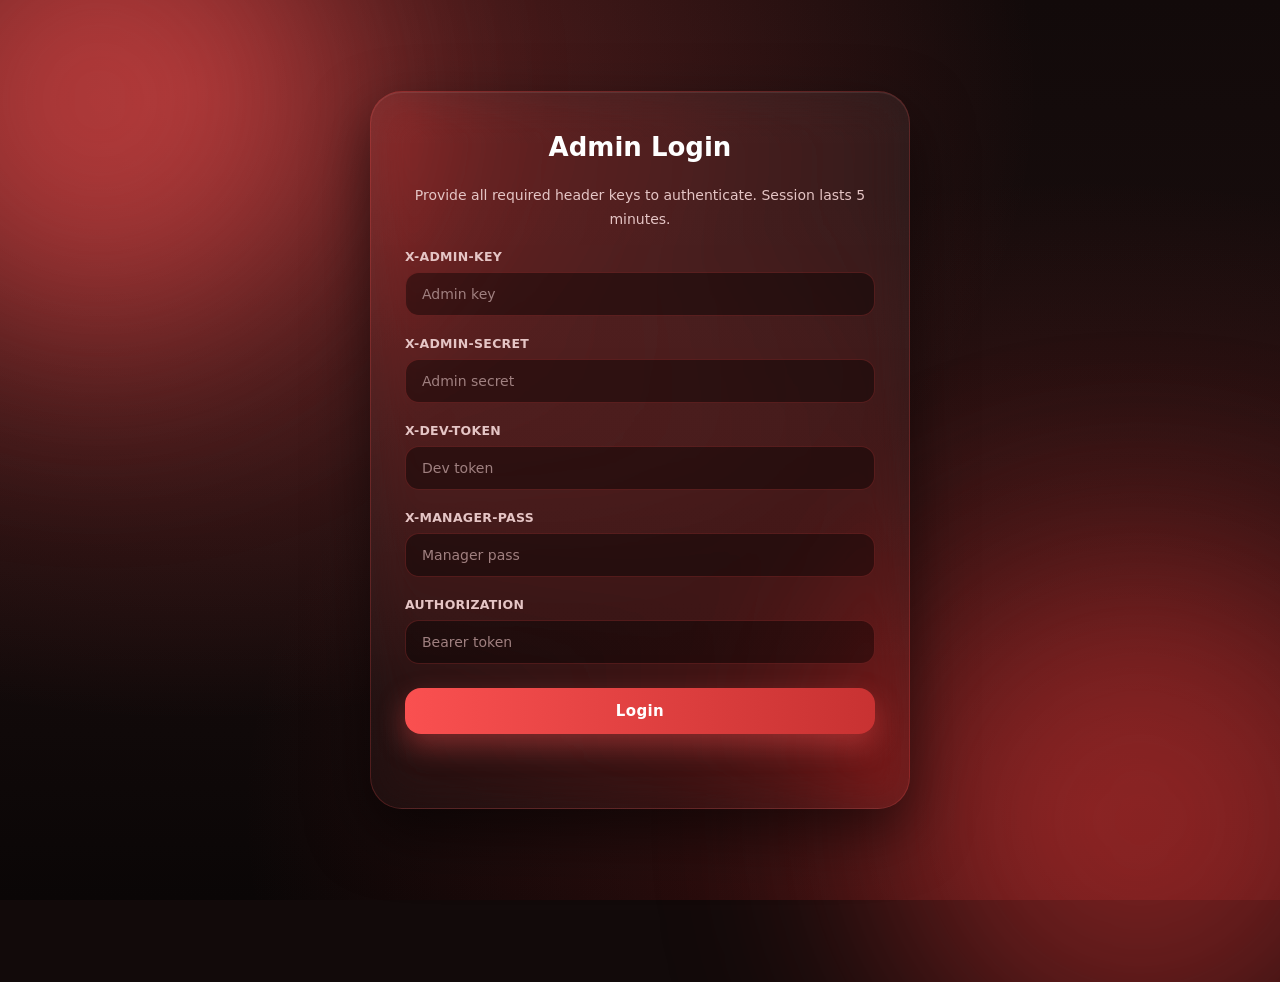
<file: templates/admin_login.html>
<!DOCTYPE html>
<html lang="en">
<head>
<meta charset="UTF-8" />
<meta name="viewport" content="width=device-width, initial-scale=1.0" />
<title>Admin Login - Lonely Hub</title>
<link rel="stylesheet" href="/static/style.css?v=4" />
</head>
<body>
<canvas id="snow"></canvas>
<div class="bg-gradient"></div>
<div class="bg-orb orb1"></div>
<div class="bg-orb orb2"></div>

<main class="admin-wrap">
  <section class="glass admin-card">
    <h1>Admin Login</h1>
    <p class="hint" style="text-align:center;margin-bottom:18px">Provide all required header keys to authenticate. Session lasts 5 minutes.</p>

    <label class="label">X-Admin-Key</label>
    <input type="password" class="input" id="k1" placeholder="Admin key"/>
    <label class="label">X-Admin-Secret</label>
    <input type="password" class="input" id="k2" placeholder="Admin secret"/>
    <label class="label">X-Dev-Token</label>
    <input type="password" class="input" id="k3" placeholder="Dev token"/>
    <label class="label">X-Manager-Pass</label>
    <input type="password" class="input" id="k4" placeholder="Manager pass"/>
    <label class="label">Authorization</label>
    <input type="password" class="input" id="k5" placeholder="Bearer token"/>

    <button class="btn-primary" id="loginBtn">Login</button>
    <div class="status" id="loginStatus" style="text-align:center;margin-top:14px"></div>
  </section>
</main>

<script>
document.getElementById('loginBtn').addEventListener('click', async ()=>{
  const headers = {
    'Content-Type':'application/json',
    'X-Admin-Key': document.getElementById('k1').value,
    'X-Admin-Secret': document.getElementById('k2').value,
    'X-Dev-Token': document.getElementById('k3').value,
    'X-Manager-Pass': document.getElementById('k4').value,
    'Authorization': document.getElementById('k5').value,
  };
  const s = document.getElementById('loginStatus');
  s.textContent = 'Authenticating...';
  s.style.color = '#aab0d6';
  try {
    const r = await fetch('/api/v3/auth/admin/manager.html',{method:'POST',headers});
    const data = await r.json();
    if (data.status === 'ok'){
      s.style.color = '#34d399';
      s.textContent = 'Success! Redirecting...';
      setTimeout(()=>{window.location.href='/api/v3/auth/admin/key.html'},700);
    } else {
      s.style.color = '#ff8fbf';
      s.textContent = 'Invalid headers';
    }
  } catch(e){
    s.style.color = '#ff8fbf';
    s.textContent = 'Login failed';
  }
});
</script>
</body>
</html>
</file>
<file: static/style.css>
:root{
  --c1:#fa5050;
  --c2:#ff7878;
  --c3:#c83232;
  --c4:#7a1f1f;
  --bg:#120a0a;
  --bg2:#1a0e0e;
  --text:#fff5f0;
  --muted:#d8b8b8;
  --line:rgba(250,80,80,.18);
}

*{margin:0;padding:0;box-sizing:border-box}
html{height:100%}body{min-height:100%;font-family:'Inter','Segoe UI',system-ui,sans-serif;color:var(--text);background:var(--bg);overflow-x:hidden;overflow-y:auto;-webkit-overflow-scrolling:touch}
a{color:inherit;text-decoration:none}
button{font-family:inherit;cursor:pointer;border:none;background:none;color:inherit}

#snow{position:fixed;inset:0;z-index:0;pointer-events:none}

.bg-gradient{
  position:fixed;inset:0;z-index:-2;
  background:
    radial-gradient(ellipse at 15% 10%,rgba(250,80,80,.35) 0%,transparent 55%),
    radial-gradient(ellipse at 85% 90%,rgba(200,50,50,.30) 0%,transparent 55%),
    linear-gradient(180deg,#120a0a 0%,#1a0e0e 50%,#0a0606 100%);
}
body::after{
  content:'';
  position:fixed;
  inset:0;
  z-index:-3;
  background:#120a0a;
  pointer-events:none;
}
.bg-orb{position:fixed;border-radius:50%;filter:blur(110px);opacity:.55;z-index:-1;pointer-events:none;animation:float 18s ease-in-out infinite}
.orb1{width:480px;height:480px;background:#fa5050;top:-140px;left:-140px}
.orb2{width:520px;height:520px;background:#c83232;bottom:-180px;right:-120px;animation-delay:-6s}
.orb3{width:380px;height:380px;background:#ff7878;top:38%;left:58%;animation-delay:-12s;opacity:.32}
@keyframes float{
  0%,100%{transform:translate(0,0) scale(1)}
  50%{transform:translate(40px,-30px) scale(1.08)}
}

.glass{
  background:linear-gradient(180deg,rgba(255,255,255,.06),rgba(255,255,255,.03));
  backdrop-filter:blur(22px) saturate(150%);
  -webkit-backdrop-filter:blur(22px) saturate(150%);
  border:1px solid rgba(250,80,80,.22);
  border-radius:32px;
  box-shadow:0 24px 60px rgba(0,0,0,.55),inset 0 1px 0 rgba(255,255,255,.08);
}

.topbar{
  position:relative;z-index:5;
  display:flex;align-items:center;justify-content:space-between;
  padding:18px 36px;
  background:linear-gradient(180deg,rgba(250,80,80,.10),transparent);
  border-bottom:1px solid var(--line);
}
.brand{display:flex;align-items:center;gap:14px}
.logo{
  width:44px;height:44px;border-radius:12px;object-fit:cover;display:inline-block;
  background:linear-gradient(135deg,#fa5050 0%,#c83232 100%);
  box-shadow:0 6px 18px rgba(250,80,80,.45),inset 0 1px 0 rgba(255,255,255,.25);
  border:1px solid rgba(255,255,255,.18);
  vertical-align:middle;
}
.logo-text{
  display:inline-flex;align-items:center;justify-content:center;
  color:#fff;font-weight:900;font-size:18px;letter-spacing:.5px;
}
.brand-name{
  font-size:22px;font-weight:800;letter-spacing:.4px;
  background:linear-gradient(90deg,#fa5050,#ff9b9b);
  -webkit-background-clip:text;background-clip:text;color:transparent;
}
.nav{display:flex;gap:22px;font-weight:600;color:#e5c5c5}
.nav a{padding:8px 14px;border-radius:10px;transition:all .2s ease}
.nav a:hover{color:#fff;background:rgba(250,80,80,.18)}

.container{
  position:relative;z-index:2;
  max-width:1180px;margin:0 auto;padding:44px 28px 80px;
}

.hero{
  text-align:center;padding:40px 30px;margin-bottom:24px;
}
.title{font-size:clamp(28px,4vw,42px);font-weight:800;letter-spacing:-.5px;line-height:1.15;color:#fff}
.hero-title{font-size:clamp(22px,3.2vw,32px)}
.grad-text{
  background:linear-gradient(90deg,#fa5050,#ff9b9b,#fa5050);
  background-size:200% auto;
  -webkit-background-clip:text;background-clip:text;color:transparent;
  animation:gradShift 5s linear infinite;
}
@keyframes gradShift{0%{background-position:0% 50%}100%{background-position:200% 50%}}
.subtitle{margin-top:10px;color:#e5c5c5;font-size:15px;line-height:1.55}
.hero-sub{font-size:13.5px;color:#d8b8b8}
.grid.single{grid-template-columns:1fr;max-width:560px;margin:0 auto}
.grid.single .cta-card{grid-column:span 1}

.anim-pop{opacity:0;transform:translateY(14px) scale(.985);animation:popIn .6s cubic-bezier(.22,.9,.3,1.1) forwards}
.delay-1{animation-delay:.12s}
.delay-2{animation-delay:.24s}
@keyframes popIn{to{opacity:1;transform:translateY(0) scale(1)}}

.logo{animation:logoFloat 4.5s ease-in-out infinite}
@keyframes logoFloat{
  0%,100%{transform:translateY(0) rotate(0)}
  50%{transform:translateY(-3px) rotate(-2deg)}
}
.method-btn{transition:transform .25s cubic-bezier(.2,.7,.3,1.3),background .25s,border-color .25s,box-shadow .3s}
.method-btn:hover{transform:translateY(-3px) scale(1.02);box-shadow:0 12px 28px rgba(250,80,80,.18)}
.cta-btn{transition:transform .2s cubic-bezier(.2,.7,.3,1.3),box-shadow .3s,filter .2s}
.cta-btn:hover{transform:translateY(-2px) scale(1.02);filter:brightness(1.06)}
.cta-btn.btn-loading{filter:grayscale(.4) brightness(.85);pointer-events:none}
.bg-orb{animation:orbDrift 18s ease-in-out infinite}
.orb1{animation-delay:0s}
.orb2{animation-delay:-6s}
.orb3{animation-delay:-12s}
@keyframes orbDrift{
  0%,100%{transform:translate(0,0) scale(1)}
  50%{transform:translate(20px,-25px) scale(1.05)}
}

.modal-stage{
  min-height:calc(100vh - 200px);
  display:flex;align-items:center;justify-content:center;
  padding:40px 18px;
}
.verify-modal{
  position:relative;
  width:380px;height:380px;
  border-radius:28px;
  background:linear-gradient(160deg, rgba(40,16,16,.85), rgba(28,10,10,.92));
  border:1px solid rgba(250,80,80,.28);
  box-shadow:0 30px 80px rgba(250,80,80,.18), 0 8px 28px rgba(0,0,0,.45), inset 0 1px 0 rgba(255,255,255,.04);
  backdrop-filter: blur(14px);
  -webkit-backdrop-filter: blur(14px);
  overflow:hidden;
  transition:width .55s cubic-bezier(.4,0,.2,1), height .55s cubic-bezier(.4,0,.2,1), transform .45s, opacity .35s, box-shadow .4s;
  animation:modalIn .55s cubic-bezier(.22,.9,.3,1.1) both;
}
@keyframes modalIn{
  from{opacity:0;transform:translateY(20px) scale(.92)}
  to{opacity:1;transform:translateY(0) scale(1)}
}
.modal-glow{
  position:absolute;inset:-1px;border-radius:28px;pointer-events:none;
  background:radial-gradient(60% 50% at 50% 0%, rgba(250,80,80,.25), transparent 70%);
  opacity:.7;
}
.verify-modal.flash-ok{box-shadow:0 30px 80px rgba(120,255,160,.25), 0 0 0 2px rgba(120,255,160,.5) inset}

.verify-modal.state-intro{width:360px;height:300px}
.verify-modal.state-cf{width:360px;height:200px}
.verify-modal.state-hc{width:360px;height:210px}

.intro-icon{
  width:74px;height:74px;border-radius:50%;
  background:radial-gradient(circle at 30% 30%, #ff8b8b, #fa5050 60%, #c83838);
  color:#fff;display:grid;place-items:center;
  box-shadow:0 8px 24px rgba(250,80,80,.45), inset 0 1px 0 rgba(255,255,255,.25);
  animation:pulseScale 2.4s ease-in-out infinite;
}

.modal-pane{
  position:absolute;inset:0;
  padding:26px 24px;
  display:flex;flex-direction:column;align-items:center;justify-content:center;gap:14px;
  text-align:center;
  opacity:0;transform:translateY(10px);pointer-events:none;
  transition:opacity .35s ease, transform .35s ease;
}
.state-intro .pane-intro,
.state-cf .pane-cf,
.state-hc .pane-hc,
.state-dur .pane-dur,
.state-key .pane-key{opacity:1;transform:translateY(0);pointer-events:auto;transition-delay:.2s}

.shield-wrap{position:relative;width:78px;height:78px;display:grid;place-items:center}
.shield-ring{
  position:absolute;inset:0;border-radius:50%;
  background:conic-gradient(from 0deg, rgba(250,80,80,.0), rgba(250,80,80,.7), rgba(250,80,80,0));
  animation:spin 3.5s linear infinite;
  -webkit-mask:radial-gradient(circle, transparent 28px, #000 30px);
          mask:radial-gradient(circle, transparent 28px, #000 30px);
}
@keyframes spin{to{transform:rotate(360deg)}}
.shield-icon{
  width:64px;height:64px;border-radius:50%;
  background:radial-gradient(circle at 30% 30%, #ff8b8b, #fa5050 60%, #c83838);
  color:#fff;display:grid;place-items:center;
  box-shadow:0 8px 24px rgba(250,80,80,.45), inset 0 1px 0 rgba(255,255,255,.25);
  animation:pulseScale 2.4s ease-in-out infinite;
}
@keyframes pulseScale{
  0%,100%{transform:scale(1)}
  50%{transform:scale(1.06)}
}
.success-mark{
  width:64px;height:64px;border-radius:50%;
  background:radial-gradient(circle at 30% 30%, #9aff9a, #2db862 60%, #1c8044);
  color:#fff;display:grid;place-items:center;
  box-shadow:0 8px 24px rgba(45,184,98,.45);
  animation:pulseScale 2s ease-in-out infinite;
}
.modal-title{font-size:20px;font-weight:800;color:#fff;margin:0}
.modal-sub{font-size:13.5px;color:#e5c5c5;margin:0;max-width:300px}
.modal-step-label{font-size:12.5px;font-weight:700;letter-spacing:.5px;color:#ffb6b6;text-transform:uppercase}
.modal-foot{font-size:11.5px;color:#caa;letter-spacing:.4px}
.modal-status{
  position:absolute;left:0;right:0;bottom:8px;
  text-align:center;font-size:11.5px;color:#e5c5c5;padding:0 12px;
  pointer-events:none;
}
.captcha-host{display:flex;align-items:center;justify-content:center;min-height:78px}
.modal-btn{
  appearance:none;border:none;cursor:pointer;
  padding:11px 22px;border-radius:14px;
  background:linear-gradient(180deg,#ff7575,#fa5050);
  color:#fff;font-weight:700;font-size:14px;letter-spacing:.3px;
  box-shadow:0 8px 22px rgba(250,80,80,.35), inset 0 1px 0 rgba(255,255,255,.25);
  transition:transform .2s cubic-bezier(.2,.7,.3,1.3), box-shadow .25s, filter .2s;
}
.modal-btn:hover{transform:translateY(-2px) scale(1.03);filter:brightness(1.07)}
.modal-btn:disabled{opacity:.6;cursor:not-allowed;transform:none}

.dur-mini{display:grid;grid-template-columns:repeat(4,1fr);gap:8px;width:100%;max-width:300px}
.dur-mini-btn{
  appearance:none;border:1px solid rgba(250,80,80,.3);
  background:rgba(250,80,80,.08);color:#fff;
  padding:10px 4px;border-radius:14px;cursor:pointer;
  display:flex;flex-direction:column;align-items:center;gap:2px;
  transition:transform .2s, background .2s, border-color .2s, box-shadow .25s;
}
.dur-mini-btn span{font-size:18px;font-weight:800}
.dur-mini-btn small{font-size:10px;color:#e5c5c5;letter-spacing:.4px}
.dur-mini-btn:hover{transform:translateY(-2px);background:rgba(250,80,80,.15)}
.dur-mini-btn.active{
  background:linear-gradient(180deg, rgba(250,80,80,.5), rgba(250,80,80,.25));
  border-color:#fa5050;
  box-shadow:0 6px 18px rgba(250,80,80,.35);
}
.modal-key{
  font-size:14px;padding:12px 14px;width:100%;max-width:310px;
  word-break:break-all;text-align:center;
}

@media (max-width:480px){
  .verify-modal{width:92vw;height:auto;min-height:380px}
  .verify-modal.state-cf,.verify-modal.state-hc{height:230px}
}

.grid{
  display:grid;
  grid-template-columns:repeat(2,1fr);
  gap:24px;
}
.card{padding:30px 28px;display:flex;flex-direction:column;gap:18px}
.card-head h2{font-size:18px;font-weight:800;color:#fff;letter-spacing:.3px}
.cta-card{grid-column:span 2}

.method-row{display:grid;grid-template-columns:1fr 1fr;gap:14px}
.method-btn{
  text-align:left;padding:18px 18px;border-radius:22px;
  background:rgba(255,255,255,.04);
  border:1px solid rgba(250,80,80,.18);
  transition:all .25s ease;
}
.method-btn:hover{background:rgba(250,80,80,.10);transform:translateY(-2px);border-color:rgba(250,80,80,.4)}
.method-btn.active{
  background:linear-gradient(135deg,rgba(250,80,80,.30),rgba(200,50,50,.20));
  border-color:rgba(250,80,80,.7);
  box-shadow:0 0 0 3px rgba(250,80,80,.18);
}
.method-name{font-weight:700;font-size:16px;color:#fff}
.method-sub{font-size:12.5px;color:#d8b8b8;margin-top:3px}

.duration-grid{display:grid;grid-template-columns:repeat(4,1fr);gap:12px}
.dur-btn{
  padding:18px 8px;border-radius:20px;
  background:rgba(255,255,255,.04);
  border:1px solid rgba(250,80,80,.18);
  display:flex;flex-direction:column;align-items:center;justify-content:center;
  transition:all .25s ease;
}
.dur-btn span{font-size:26px;font-weight:800;color:#fff}
.dur-btn small{font-size:12px;color:#d8b8b8;margin-top:3px;font-weight:600}
.dur-btn:hover{transform:translateY(-2px);background:rgba(250,80,80,.10);border-color:rgba(250,80,80,.4)}
.dur-btn.active{
  background:linear-gradient(135deg,rgba(250,80,80,.32),rgba(200,50,50,.22));
  border-color:rgba(250,80,80,.7);
  box-shadow:0 0 0 3px rgba(250,80,80,.18);
}
.dur-btn.active span,.dur-btn.active small{color:#fff}

.cta-btn{
  margin-top:8px;padding:16px 28px;border-radius:18px;
  font-weight:700;font-size:16px;letter-spacing:.4px;
  background:linear-gradient(90deg,#fa5050,#c83232);
  color:#fff;
  box-shadow:0 14px 34px rgba(250,80,80,.45);
  transition:transform .2s ease,box-shadow .2s ease;
}
.cta-btn:hover{transform:translateY(-2px);box-shadow:0 20px 44px rgba(250,80,80,.6)}
.hint{color:#e5c5c5;font-size:14px;line-height:1.65}

.footer{position:relative;z-index:2;padding:24px 36px;border-top:1px solid var(--line);margin-top:40px;background:linear-gradient(0deg,rgba(250,80,80,.08),transparent)}
.footer-inner{max-width:1180px;margin:0 auto;display:flex;justify-content:space-between;align-items:center;color:#d8b8b8;font-size:14px}
.socials{display:flex;gap:14px}
.socials a{
  width:40px;height:40px;display:inline-flex;align-items:center;justify-content:center;
  border-radius:14px;background:rgba(255,255,255,.05);border:1px solid rgba(250,80,80,.25);
  color:#fa5050;
  transition:all .2s ease;
}
.socials a:hover{background:rgba(250,80,80,.18);color:#fff;transform:translateY(-2px);border-color:rgba(250,80,80,.6)}

@media(max-width:780px){
  .grid{grid-template-columns:1fr}
  .cta-card{grid-column:span 1}
  .duration-grid{grid-template-columns:repeat(2,1fr)}
  .footer-inner{flex-direction:column;gap:14px}
  .topbar{padding:14px 20px}
}

.verify-wrap{
  min-height:calc(100vh - 140px);
  display:flex;align-items:center;justify-content:center;
  padding:40px 20px;position:relative;z-index:2;
}
.verify-card{
  max-width:580px;width:100%;padding:42px 36px;text-align:center;
}
.step-pills{display:flex;justify-content:center;gap:10px;margin-bottom:26px;flex-wrap:wrap}
.pill{
  padding:7px 14px;border-radius:999px;font-size:12.5px;font-weight:700;
  background:rgba(255,255,255,.05);border:1px solid rgba(250,80,80,.22);color:#d8b8b8;
}
.pill.active{background:linear-gradient(90deg,#fa5050,#c83232);color:#fff;border-color:transparent}
.pill.done{background:rgba(250,80,80,.20);color:#ffb0b0;border-color:rgba(250,80,80,.5)}

.captcha-box{margin:22px auto;display:flex;justify-content:center;min-height:80px}
.status{margin-top:14px;color:#e5c5c5;font-size:14px;min-height:20px;font-weight:500}
.key-box{
  margin-top:20px;padding:18px;border-radius:18px;
  background:rgba(0,0,0,.45);border:1px solid rgba(250,80,80,.5);
  font-family:'JetBrains Mono','Courier New',monospace;
  word-break:break-all;color:#ff9b9b;font-weight:700;font-size:15px;
  box-shadow:0 0 0 3px rgba(250,80,80,.10);
}

.blocked-wrap{
  min-height:100vh;display:flex;flex-direction:column;align-items:center;justify-content:center;
  text-align:center;padding:40px;position:relative;z-index:2;
}
.blocked-icon{
  font-size:80px;margin-bottom:20px;
  background:linear-gradient(90deg,#fa5050,#c83232);
  -webkit-background-clip:text;background-clip:text;color:transparent;
}
.blocked-title{font-size:clamp(28px,5vw,46px);font-weight:800;margin-bottom:14px;color:#fff}
.blocked-msg{color:#e5c5c5;font-size:17px;margin-bottom:30px;max-width:520px;line-height:1.55}
.discord-btn{
  display:inline-flex;align-items:center;gap:10px;
  padding:14px 24px;border-radius:18px;font-weight:700;
  background:linear-gradient(90deg,#fa5050,#c83232);color:#fff;
  box-shadow:0 12px 30px rgba(250,80,80,.45);
}
.discord-btn:hover{transform:translateY(-2px);box-shadow:0 18px 40px rgba(250,80,80,.6)}

.admin-wrap{
  min-height:100vh;display:flex;align-items:center;justify-content:center;padding:40px;
  position:relative;z-index:2;
}
.admin-card{max-width:540px;width:100%;padding:40px 34px}
.admin-card h1{font-size:26px;font-weight:800;margin-bottom:22px;text-align:center;color:#fff}
.input{
  width:100%;padding:13px 16px;margin:8px 0;
  border-radius:14px;background:rgba(0,0,0,.4);
  border:1px solid rgba(250,80,80,.22);color:#fff;
  font-family:inherit;font-size:14px;
}
.input:focus{outline:none;border-color:rgba(250,80,80,.7);box-shadow:0 0 0 3px rgba(250,80,80,.18)}
.input::placeholder{color:#a08080}
.label{display:block;font-size:12.5px;color:#e5c5c5;margin-top:12px;font-weight:700;letter-spacing:.3px;text-transform:uppercase}
.btn-primary{
  width:100%;padding:14px;border-radius:16px;margin-top:16px;
  background:linear-gradient(90deg,#fa5050,#c83232);color:#fff;
  font-weight:800;font-size:15px;letter-spacing:.4px;
  box-shadow:0 12px 28px rgba(250,80,80,.4);
}
.btn-primary:hover{transform:translateY(-1px);box-shadow:0 16px 36px rgba(250,80,80,.55)}

.panel-wrap{position:relative;z-index:2;max-width:1200px;margin:0 auto;padding:30px}
.panel-head{display:flex;justify-content:space-between;align-items:center;margin-bottom:24px}
.panel-head h1{font-size:26px;font-weight:800;color:#fff}
.panel-grid{display:grid;grid-template-columns:repeat(3,1fr);gap:18px;margin-bottom:24px}
.stat{padding:22px;text-align:center}
.stat .num{font-size:34px;font-weight:800;background:linear-gradient(90deg,#fa5050,#ff9b9b);-webkit-background-clip:text;background-clip:text;color:transparent}
.stat .lbl{color:#d8b8b8;font-size:13px;margin-top:6px;font-weight:600}

.panel-section{padding:24px;margin-bottom:18px}
.panel-section h2{font-size:17px;font-weight:800;margin-bottom:14px;color:#fff}
.row{display:flex;gap:10px;flex-wrap:wrap}
.row .input{flex:1;min-width:140px;margin:0}
.btn{
  padding:12px 18px;border-radius:14px;font-weight:700;font-size:13px;
  background:rgba(255,255,255,.06);border:1px solid rgba(250,80,80,.25);color:#fff;
  transition:all .2s ease;
}
.btn:hover{background:rgba(250,80,80,.16);border-color:rgba(250,80,80,.5)}
.btn-grad{background:linear-gradient(90deg,#fa5050,#c83232);border:none;box-shadow:0 8px 22px rgba(250,80,80,.35)}
.btn-grad:hover{box-shadow:0 12px 30px rgba(250,80,80,.5)}
.btn-danger{background:rgba(220,38,38,.22);border-color:rgba(220,38,38,.5);color:#ffb0b0}
.btn-warn{background:rgba(251,146,60,.22);border-color:rgba(251,146,60,.5);color:#fdba74}

.table{width:100%;border-collapse:collapse;font-size:13px;margin-top:8px}
.table th,.table td{padding:11px 8px;text-align:left;border-bottom:1px solid rgba(250,80,80,.15)}
.table th{color:#ffb0b0;font-weight:700;text-transform:uppercase;font-size:11.5px;letter-spacing:.4px}
.table tr:hover{background:rgba(250,80,80,.06)}
.mono{font-family:'JetBrains Mono','Courier New',monospace;font-size:12px;color:#ff9b9b}

@media(max-width:780px){
  .panel-grid{grid-template-columns:1fr}
  .table{font-size:11px}
}


.hamburger { display: none; }

@media (max-width: 768px) {
  .desk-nav { display: none; }
  .hamburger { display: flex; }
}
@media (min-width: 769px) {
  .hamburger { display: none; }
  .desk-nav { display: flex; }
}

body {
  padding-bottom: 82px;
}

.bottom-bar {
  position: fixed !important;
  left: 0 !important;
  right: 0 !important;
  bottom: 0 !important;
  top: auto !important;
  z-index: 1000;
  width: 100%;
  display: grid;
  grid-template-columns: repeat(5, 1fr);
  gap: 2px;
  padding: 8px 6px calc(8px + env(safe-area-inset-bottom));
  background: linear-gradient(180deg, rgba(20,5,5,.65), rgba(20,5,5,.92));
  backdrop-filter: blur(20px) saturate(1.5);
  -webkit-backdrop-filter: blur(20px) saturate(1.5);
  border-top: 1px solid rgba(250,80,80,.18);
  transform: none !important;
  margin: 0 !important;
}

.bb-item {
  display: flex;
  flex-direction: column;
  align-items: center;
  gap: 2px;
  padding: 7px 4px;
  border-radius: 14px;
  color: rgba(255,255,255,.6);
  text-decoration: none;
  font-size: 11px;
  font-weight: 600;
  letter-spacing: .2px;
  transition: transform .2s cubic-bezier(.2,.7,.3,1.3), background .25s, color .25s;
}

.bb-item svg {
  transition: transform .25s cubic-bezier(.2,.7,.3,1.3);
}

.bb-item:hover {
  color: #ffd5d5;
  background: rgba(250,80,80,.08);
}

.bb-item:hover svg {
  transform: translateY(-2px) scale(1.06);
}

.bb-item.active {
  color: #fff;
  background: linear-gradient(180deg, rgba(250,80,80,.25), rgba(250,80,80,.06));
  border-bottom: 2px solid #fa5050;
  border-radius: 14px 14px 6px 6px;
}

.bb-item.active svg {
  transform: translateY(-1px);
  color: #ff8b8b;
  filter: drop-shadow(0 4px 10px rgba(250,80,80,.5));
}

@media (max-width: 768px) {
  body {
    padding-bottom: 96px;
  }
}
</file>
